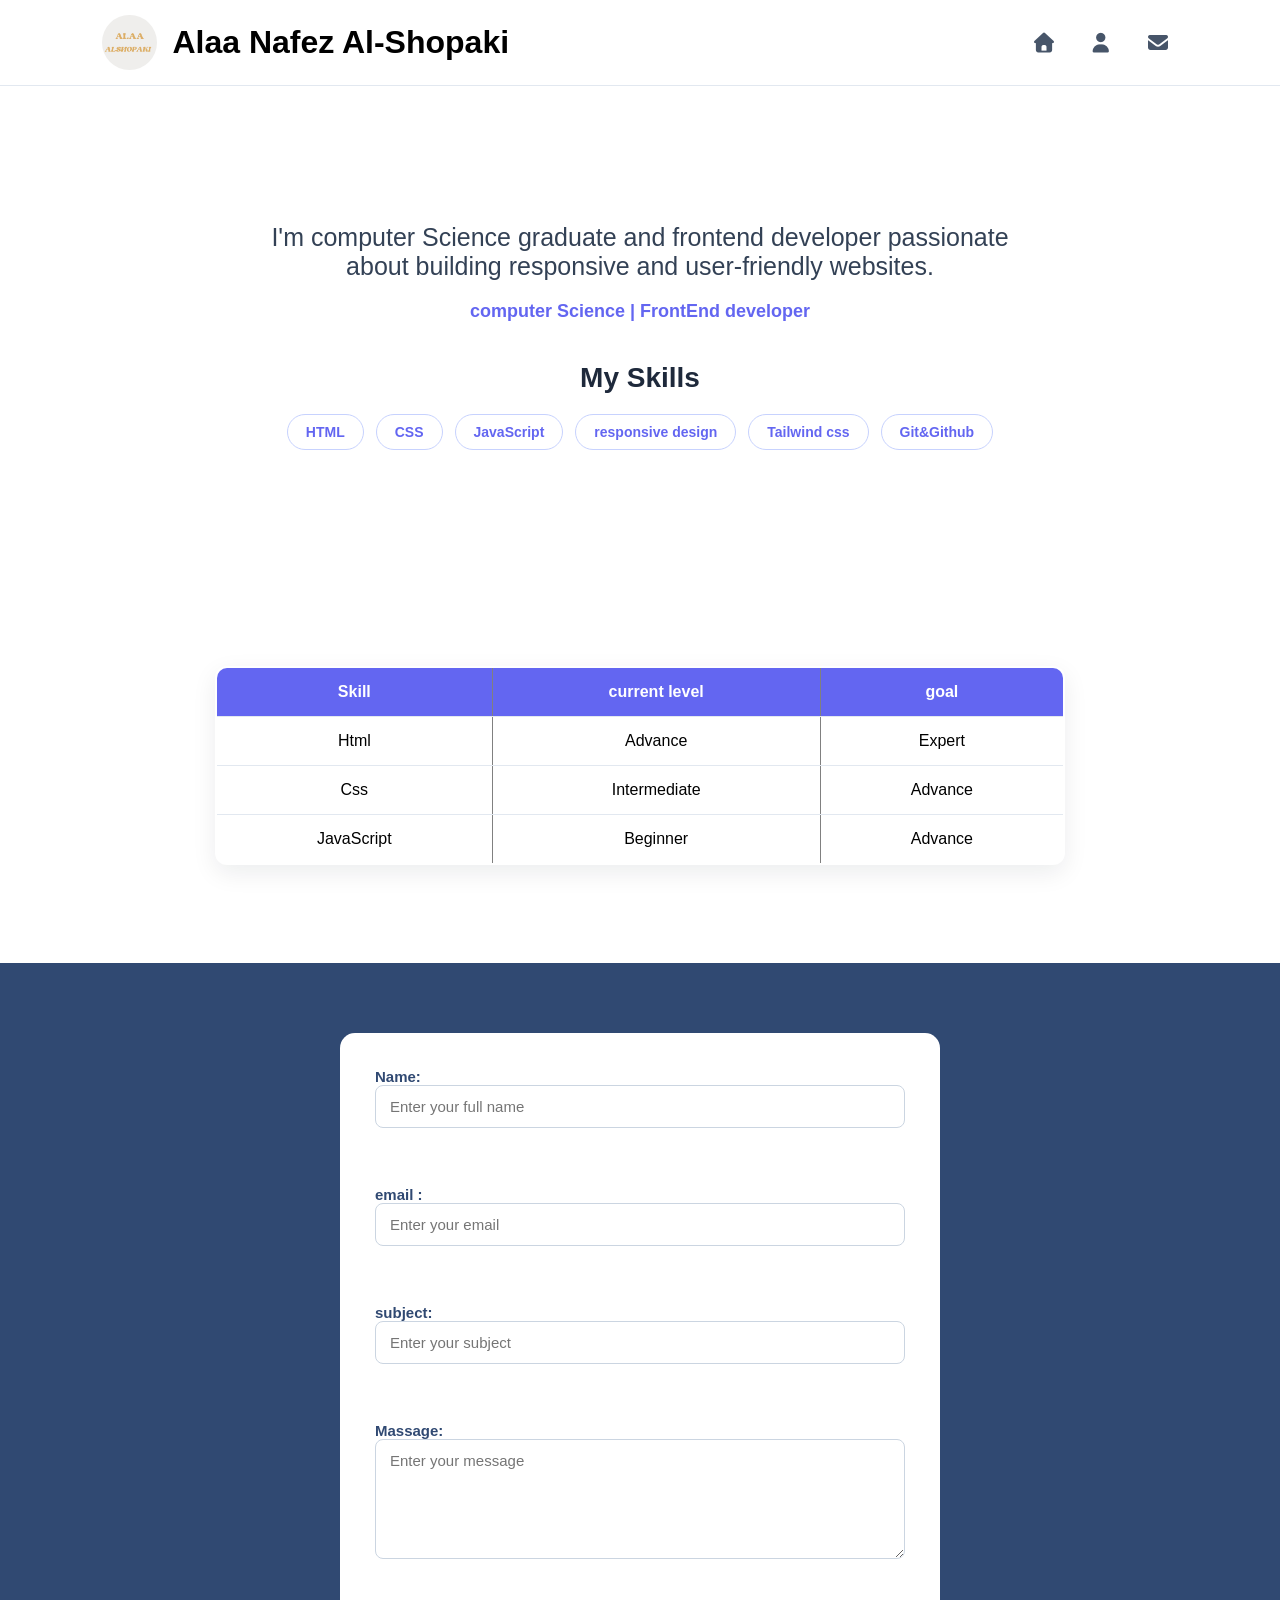
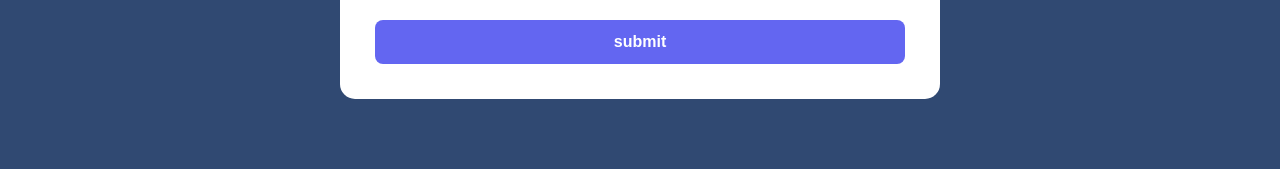
<file: Responsive-Profile_website/Personal-Profile-Website/index.html>
<!doctype html>
<html lang="en">
  <head>
    <meta charset="UTF-8" />
<meta name="viewport" content="width=device-width, initial-scale=1.0" />    <link
      rel="shortcut icon"
      href="./assets/images/profile.jpg"
      type="image/x-icon"
    />
    <link rel="stylesheet" href="css/style.css">
    <link rel="stylesheet" href="css/all.min.css" />
    <title>Profile</title>
  </head>
  <body>
    <header class="head" id="head"> 
       <div class="logo">
        <img
          src="assets/images/profile.jpg"
          alt="this my logo name"
        
        />
 
        <h1>Alaa Nafez Al-Shopaki</h1>
      </div>
    
     <nav>
  <a href="#">
    <i class="fa-solid fa-house"></i>
    <span>Home</span>
  </a>

  <a href="about.html">
    <i class="fa-solid fa-user"></i>
    <span>About</span>
  </a>

  <a href="contact.html">
    <i class="fa-solid fa-envelope"></i>
    <span>Contact</span>
  </a>
</nav>
    </header>
    <main>
      <section class="hero" id="hero">
        <p>
          I'm computer Science graduate and frontend developer passionate about
          building responsive and user-friendly websites.
        </p>
        <p>computer Science | FrontEnd developer</p>

        <h3>My Skills</h3>
        <ul>
          <li>HTML</li>
          <li>CSS</li>
          <li>JavaScript</li>
          <li>responsive design</li>
          <li>Tailwind css</li>
          <li>Git&Github</li>
        </ul>
      </section>
      <section class="skill" id="skill">
        <table border="2">
          <thead>
            <tr>
              <th>Skill</th>
              <th>current level</th>
              <th>goal</th>
            </tr>
          </thead>
          <tbody>
            <tr>
              <td>Html</td>
              <td>Advance</td>
              <td>Expert</td>
            </tr>
            <tr>
              <td>Css</td>
              <td>Intermediate</td>
              <td>Advance</td>
            </tr>
            <tr>
              <td>JavaScript</td>
              <td>Beginner</td>
              <td>Advance</td>
            </tr>
          </tbody>
        </table>
       
      </section>
      <br />
    </main>
    <footer class="foot" id="foot">
      <form action="">
        <div>
          <label for="name"
            >Name:
            <input
              type="text"
              name="name"
              id=""
              placeholder="Enter your full name"
          /></label>
          <br /><br />
        </div>
        <div>
          <label for="email"
            >email :
            <input
              type="email"
              name="email"
              id=""
              placeholder="Enter your email" /></label
          ><br /><br />
        </div>
        <div>
          <label for="subject"
            >subject:
            <input
              type="text"
              name="subject"
              id=""
              placeholder="Enter your subject" /></label
          ><br /><br />
        </div>
      
        <div>
          <label for="Massage"
            >Massage:
        <textarea
  name="message"
  id="message"
  placeholder="Enter your message"
></textarea></label
          ><br /><br />
        </div>
        <input type="submit" value="submit" />
      </form>
    </footer>
  </body>
</html>
</file>
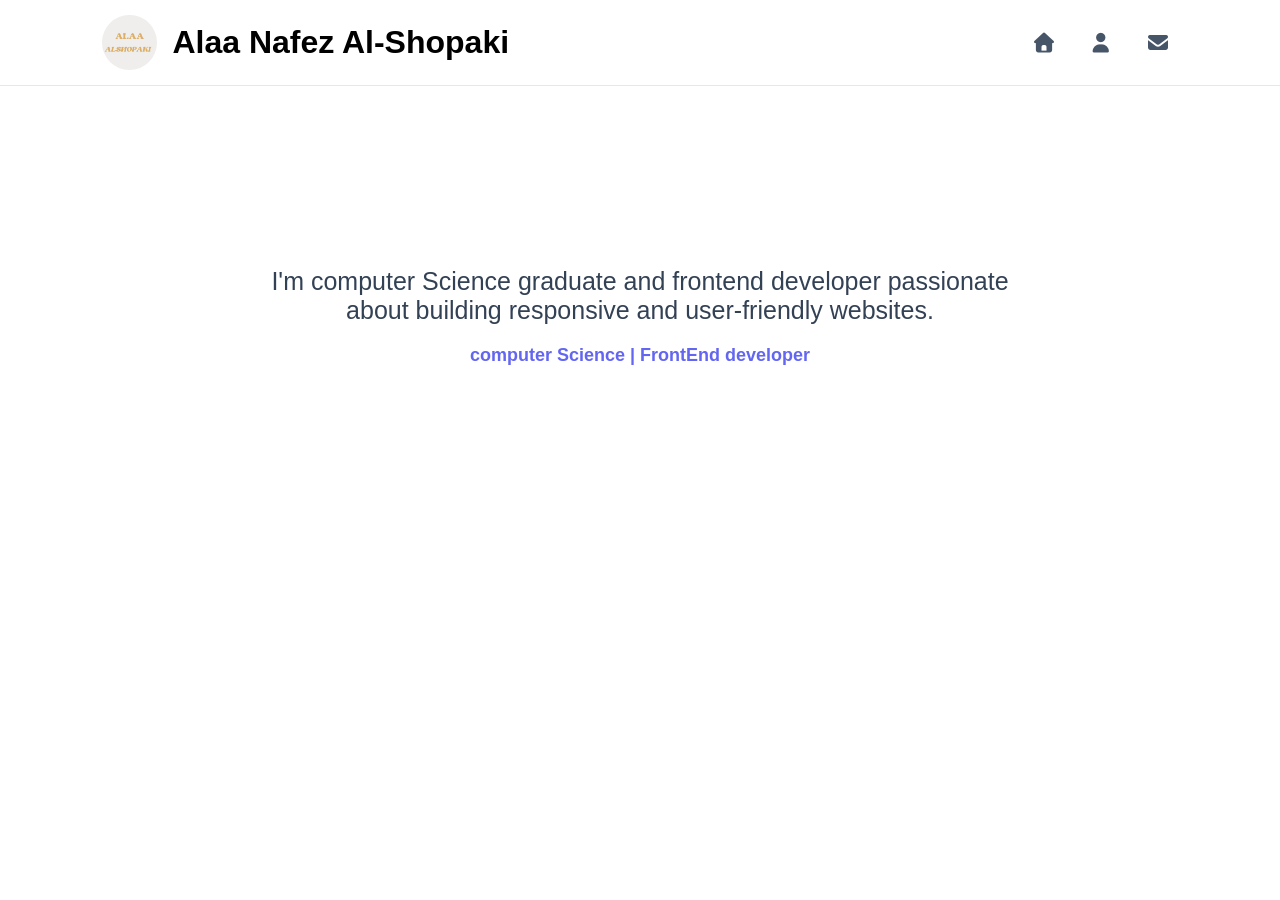
<file: Responsive-Profile_website/Personal-Profile-Website/about.html>
<!doctype html>
<html lang="en">
  <head>
    <meta charset="UTF-8" />
    <meta name="viewport" content="width=device-width, initial-scale=1.0" />
    <link
      rel="shortcut icon"
      href="./assets/images/profile.jpg"
      type="image/x-icon"
    />
    <link rel="stylesheet" href="css/style.css" />
    <link rel="stylesheet" href="css/all.min.css" />
    <title>About</title>
  </head>
  <body>
    <header class="head" id="head">
      <div class="logo">
        <img src="assets/images/profile.jpg" alt="this my logo name" />

        <h1>Alaa Nafez Al-Shopaki</h1>
      </div>

      <nav>
        <a href="index.html">
          <i class="fa-solid fa-house"></i>
          <span>Home</span>
        </a>

        <a href="about.html">
          <i class="fa-solid fa-user"></i>
          <span>About</span>
        </a>

        <a href="contact.html">
          <i class="fa-solid fa-envelope"></i>
          <span>Contact</span>
        </a>
      </nav>
    </header>
    <main>
      <section class="hero" id="hero">
        <p>
          I'm computer Science graduate and frontend developer passionate about
          building responsive and user-friendly websites.
        </p>
        <p>computer Science | FrontEnd developer</p>
      </section>
    </main>
  </body>
</html>
</file>
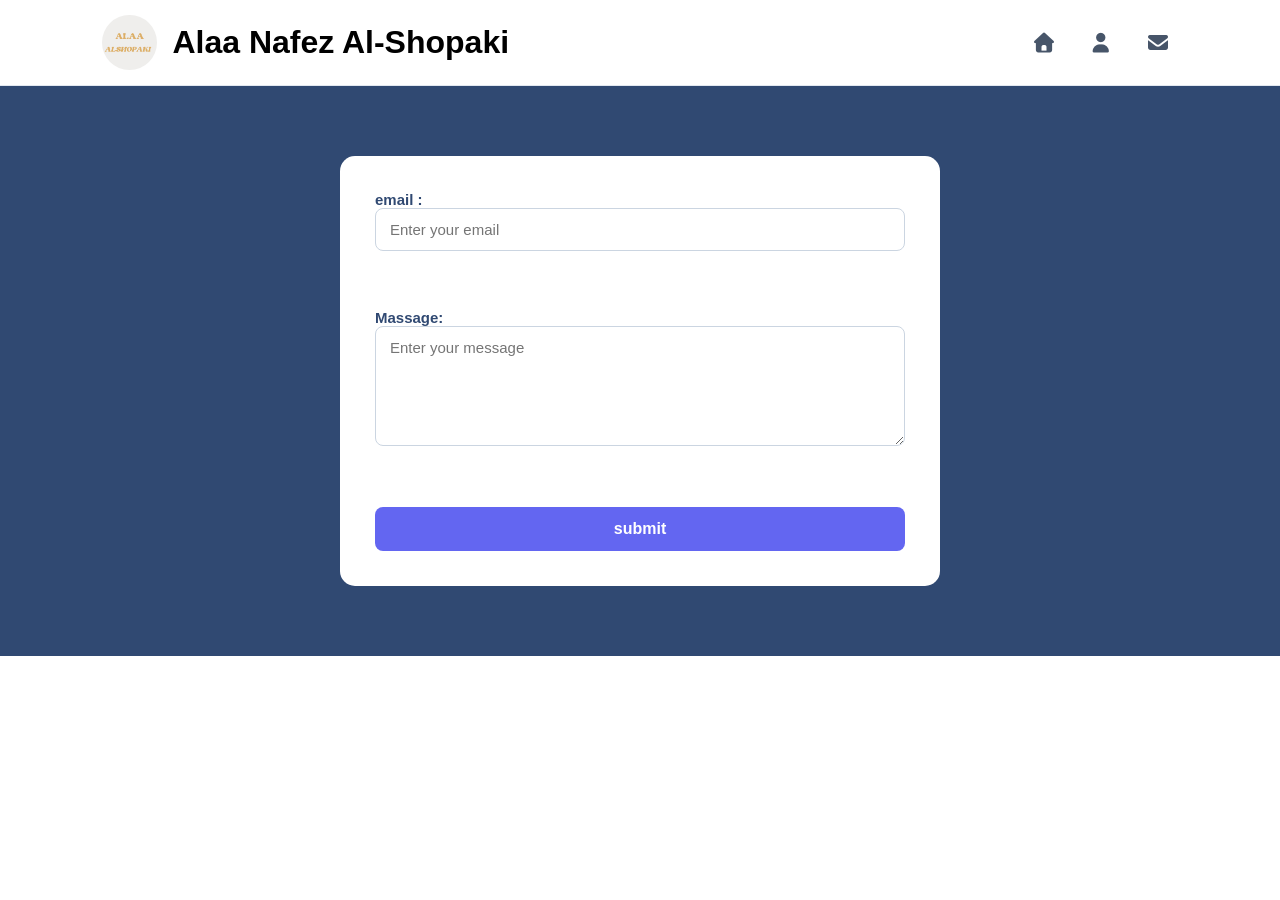
<file: Responsive-Profile_website/Personal-Profile-Website/contact.html>
<!doctype html>
<html lang="en">
  <head>
    <meta charset="UTF-8" />
    <meta name="viewport" content="width=device-width, initial-scale=1.0" />
    <link
      rel="shortcut icon"
      href="./assets/images/profile.jpg"
      type="image/x-icon"
    />
    <link rel="stylesheet" href="css/style.css" />
    <link rel="stylesheet" href="css/all.min.css" />
    <title>contact</title>
  </head>
  <body>
    <header class="head" id="head">
      <div class="logo">
        <img src="assets/images/profile.jpg" alt="this my logo name" />

        <h1>Alaa Nafez Al-Shopaki</h1>
      </div>

      <nav>
        <a href="index.html">
          <i class="fa-solid fa-house"></i>
          <span>Home</span>
        </a>

        <a href="about.html">
          <i class="fa-solid fa-user"></i>
          <span>About</span>
        </a>

        <a href="contact.html">
          <i class="fa-solid fa-envelope"></i>
          <span>Contact</span>
        </a>
      </nav>
    </header>
    <footer class="foot" id="foot">
      <form action="">
        <div>
          <label for="email"
            >email :
            <input
              type="email"
              name="email"
              id=""
              placeholder="Enter your email" /></label
          ><br /><br />
        </div>
        <div>
          <label for="Massage"
            >Massage:
            <textarea
              name="message"
              id="message"
              placeholder="Enter your message"
            ></textarea></label
          ><br /><br />
        </div>
        <input type="submit" value="submit" />
      </form>
    </footer>
  </body>
</html>
</file>
<file: Responsive-Profile_website/Personal-Profile-Website/css/style.css>
* {
  margin: 0;
  padding: 0;
  box-sizing: border-box;
  font-family: "Segoe UI", Arial, sans-serif;
}

/*  Header */

.head {
  width: 100%;
  padding: 15px 8%;
  display: flex;
  align-items: center;
  justify-content: space-between;
  background: #ffffff;
  position: sticky;
  top: 0;
  z-index: 1000;
  border-bottom: 1px solid #e2e8f0;
}
/* Logo*/
.head .logo {
  display: flex;
  align-items: center;
  gap: 15px;
}

.head .logo img {
  width: 55px;
  height: 55px;
  object-fit: cover;
  border-radius: 50%;
}

/* Navbar */

.head nav {
  display: flex;
  align-items: center;
  gap: 25px;
}

.head nav a {
  text-decoration: none;
  display: flex;
  align-items: center;
  gap: 7px;
  color: #475569;
  font-size: 15px;
  font-weight: 600;
}

nav i {
  font-size: 20px;
}

nav span {
  max-width: 0;
  overflow: hidden;
  opacity: 0;
  white-space: nowrap;
  transition: 0.3s ease;
}

nav a:hover span {
  max-width: 70px;
  opacity: 1;
}

nav a:hover {
  color: #6366f1;
}

/*  Hero */

.hero {
  height: 500px;
  padding: 90px 8%;
  display: flex;
  flex-direction: column;
  justify-content: center;
  align-items: center;
  text-align: center;
}

.hero p:first-child {
  max-width: 750px;
  font-size: 25px;
  font-weight: 500;
  color: #334155;
  margin-bottom: 20px;
}

.hero p:nth-child(2) {
  color: #6366f1;
  font-size: 18px;
  font-weight: 700;
  margin-bottom: 40px;
}
.hero h3 {
  font-size: 28px;
  color: #1e293b;
  margin-bottom: 20px;
}

/* Skills */

.hero ul {
  list-style: none;
  display: flex;
  flex-wrap: wrap;
  justify-content: center;
  gap: 12px;
}

.hero li {
  padding: 9px 18px;
  background: #ffffff;
  color: #6366f1;
  border: 1px solid #c7d2fe;
  border-radius: 25px;
  font-size: 14px;
  font-weight: 600;
}

.hero li:hover {
  background: #6366f1;
  color: #ffffff;
  transform: translateY(-3px);
}

/* Skills Table */

.skill {
  padding: 80px 8%;
  display: grid;
  grid-template-columns: 1fr;
  justify-items: center;
  background: #ffffff;
}

.skill table {
  width: 80%;
  max-width: 850px;
  border-collapse: collapse;
  background: #ffffff;
  border-radius: 12px;
  overflow: hidden;
  box-shadow: 0 8px 25px rgba(15, 23, 42, 0.08);
}

.skill th,
.skill td {
  padding: 15px;
  text-align: center;
  border-bottom: 1px solid #e2e8f0;
}

.skill th {
  background: #6366f1;
  color: #ffffff;
}

.skill tbody tr:hover {
  background: #f8fafc;
}

/* Footer  */

.foot {
  padding: 70px 8%;
  display: grid;
  grid-template-columns: 1fr;
  justify-items: center;
  background: #304972;
}

.foot form {
  width: 100%;
  max-width: 600px;
  padding: 35px;
  display: grid;
  grid-template-columns: 1fr;
  gap: 15px;
  background: #ffffff;
  border-radius: 15px;
}

.foot form div {
  display: flex;
  flex-direction: column;
}

.foot label {
  margin-bottom: 7px;
  color: #304972;
  font-size: 15px;
  font-weight: 600;
}

.foot input,
.foot textarea {
  width: 100%;
  padding: 12px 14px;
  border: 1px solid #cbd5e1;
  border-radius: 8px;
  font-size: 15px;
  outline: none;
}

.foot textarea {
  min-height: 120px;
  resize: vertical;
}

.foot input :focus,
.foot textarea:focus {
  border-color: #6366f1;
  box-shadow: 0 0 0 3px rgba(99, 102, 241, 0.12);
}

.foot input[type="submit"] {
  width: 100%;
  padding: 13px;
  border: none;
  border-radius: 8px;
  background: #6366f1;
  color: #ffffff;
  font-family: inherit;
  font-size: 16px;
  font-weight: 700;
  cursor: pointer;
}

.foot input[type="submit"]:hover {
  background: #4f46e5;
  transform: translateY(-2px);
}

/* Tablet*/

@media (max-width: 768px) {
  .head {
    padding: 15px 5%;
  }

  .head .logo h1 {
    font-size: 18px;
  }

  .head nav {
    gap: 18px;
  }

  nav a {
    font-size: 14px;
  }

  .hero {
    padding: 70px 5%;
  }

  .hero p:first-child {
    font-size: 21px;
  }

  .skill {
    padding: 60px 5%;
  }

  .skill table {
    width: 100%;
  }

  .foot {
    padding: 60px 5%;
  }
}

/* Mobile*/
@media (max-width: 550px) {
  .head {
    padding: 12px 5%;
    flex-direction: column;
    gap: 12px;
  }
  .logo {
    justify-content: center;
  }
  .logo img {
    width: 48px;
    height: 48px;
  }
  .logo h1 {
    font-size: 16px;
  }
  nav {
    width: 100%;
    justify-content: center;
    gap: 25px;
  }
  nav a {
    font-size: 14px;
  } 
  /* Hero */
  .hero {
    padding: 60px 5%;
  }
  .hero p:first-child {
    font-size: 19px;
  }
  .hero p:nth-child(2) {
    font-size: 15px;
  }
  .hero h3 {
    font-size: 23px;
  }
  .hero ul {
    gap: 8px;
  }
  .hero li {
    padding: 8px 13px;
    font-size: 13px;
  } /* Table */
  .skill {
    padding: 50px 3%;
  }
  .skill table {
    width: 100%;
    font-size: 13px;
  }
  .skill th,
  .skill td {
    padding: 10px 5px;
  } /* Form */
  .foot {
    padding: 50px 5%;
  }
  .foot form {
    padding: 25px 20px;
  }
}
</file>
